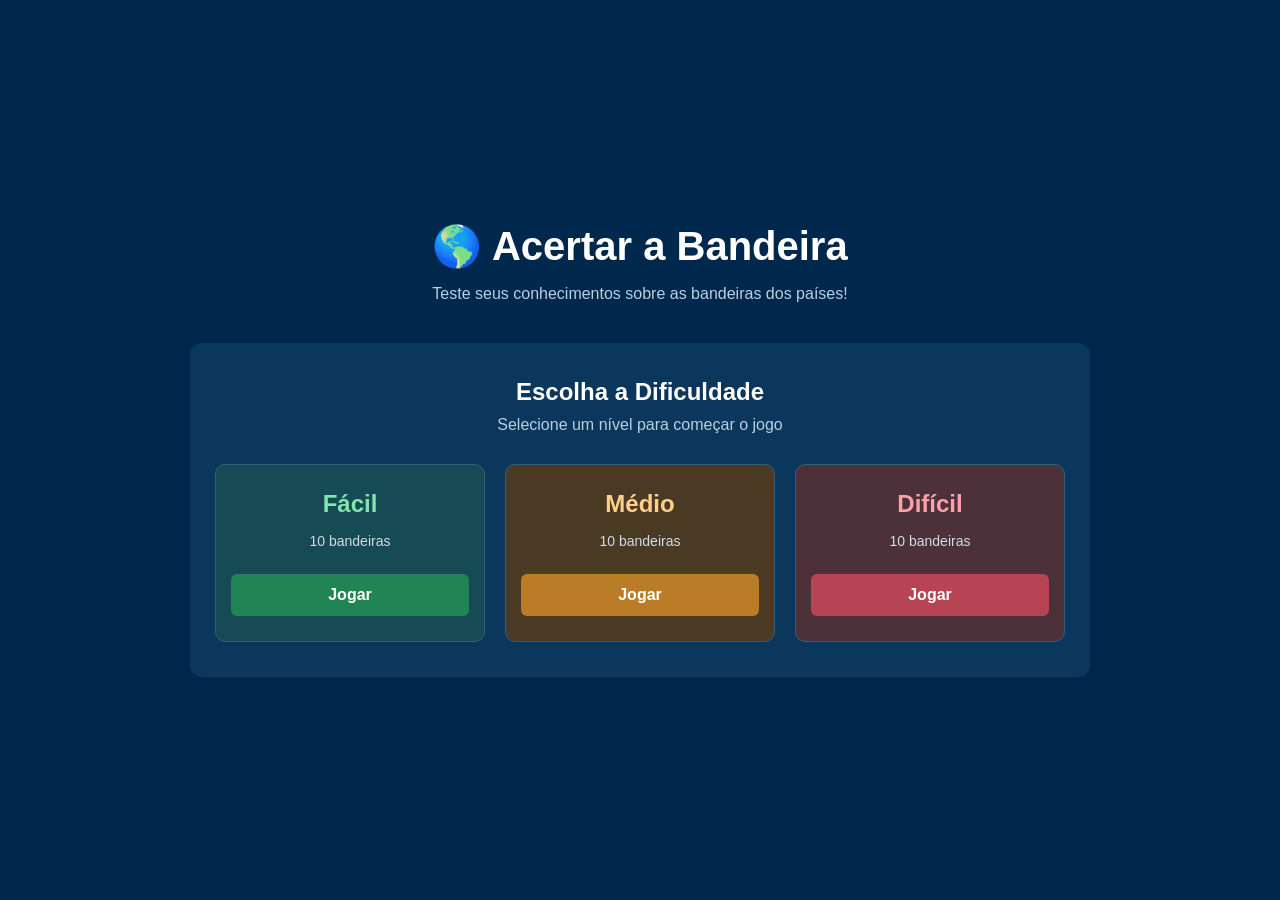
<file: index.html>
<!DOCTYPE html>
<html lang="pt-br">

<head>
    <meta charset="UTF-8">
    <meta name="viewport" content="width=device-width, initial-scale=1.0">
    <title>Acertar a Bandeira</title>
    <link rel="stylesheet" href="styles/style.css">
</head>

<body>

    <main class="container">

        <header class="titulo">
            <h1>🌎 Acertar a Bandeira</h1>
            <p>Teste seus conhecimentos sobre as bandeiras dos países!</p>
        </header>

        <section class="menu">

            <h2>Escolha a Dificuldade</h2>
            <p>Selecione um nível para começar o jogo</p>

            <div class="dificuldade">

                <div class="card facil">
                    <h3>Fácil</h3>
                    <p>10 bandeiras</p>
                    <a href="1facil.html">Jogar</a>
                </div>

                <div class="card medio">
                    <h3>Médio</h3>
                    <p>10 bandeiras</p>
                    <a href="2medio.html">Jogar</a>
                </div>

                <div class="card dificil">
                    <h3>Difícil</h3>
                    <p>10 bandeiras</p>
                    <a href="3dificil.html">Jogar</a>
                </div>

            </div>

        </section>

    </main>

</body>

</html>
</file>
<file: styles/style.css>
/* Configurações gerais */

* {
    margin: 0;
    padding: 0;
    box-sizing: border-box;
}

body {
    background-color: rgb(0, 40, 76);
    min-height: 100vh;

    display: flex;
    justify-content: center;
    align-items: center;

    font-family: Arial, sans-serif;
    color: white;
    padding: 20px;
}

/* Container principal */

.container {
    width: 100%;
    max-width: 900px;
    text-align: center;
}

/* Título */

.titulo {
    margin-bottom: 40px;
}

.titulo h1 {
    font-size: 40px;
    margin-bottom: 15px;
}

.titulo p {
    color: #b8cfe3;
    font-size: 16px;
}

/* Menu de dificuldades */

.menu {
    background-color: rgb(12, 55, 92);
    padding: 35px 25px;
    border-radius: 12px;
}

.menu h2 {
    color: white;
    margin-bottom: 10px;
}

.menu > p {
    color: #b8cfe3;
    margin-bottom: 30px;
}

/* Cards das dificuldades */

.dificuldade {
    display: grid;
    grid-template-columns: repeat(3, 1fr);
    gap: 20px;
}

.card {
    padding: 25px 15px;
    border-radius: 10px;
    border: 1px solid #345d7c;
}

.card h3 {
    font-size: 24px;
    margin-bottom: 15px;
}

.card p {
    font-size: 14px;
    margin-bottom: 25px;
    color: #d2dce5;
}

/* Botões */

.card a {
    display: block;
    padding: 12px;
    border-radius: 6px;

    color: white;
    text-decoration: none;
    font-weight: bold;

    transition: 0.3s;
}

.card a:hover {
    opacity: 0.8;
    transform: scale(1.03);
}

/* Fácil */

.facil {
    background-color: #164a54;
}

.facil h3 {
    color: #83e6ad;
}

.facil a {
    background-color: #218455;
}

/* Médio */

.medio {
    background-color: #4a3a23;
}

.medio h3 {
    color: #ffd08b;
}

.medio a {
    background-color: #ba7c27;
}

/* Difícil */

.dificil {
    background-color: #4c303a;
}

.dificil h3 {
    color: #ffa0ac;
}

.dificil a {
    background-color: #b74455;
}

/* Rodapé */

footer {
    margin-top: 35px;
    color: #9db7cc;
    font-size: 13px;
}

/* Responsividade */

@media (max-width: 650px) {

    .titulo h1 {
        font-size: 30px;
    }

    .menu {
        padding: 25px 15px;
    }

    .dificuldade {
        grid-template-columns: 1fr;
        gap: 15px;
    }

    .card {
        padding: 20px;
    }
}
</file>
